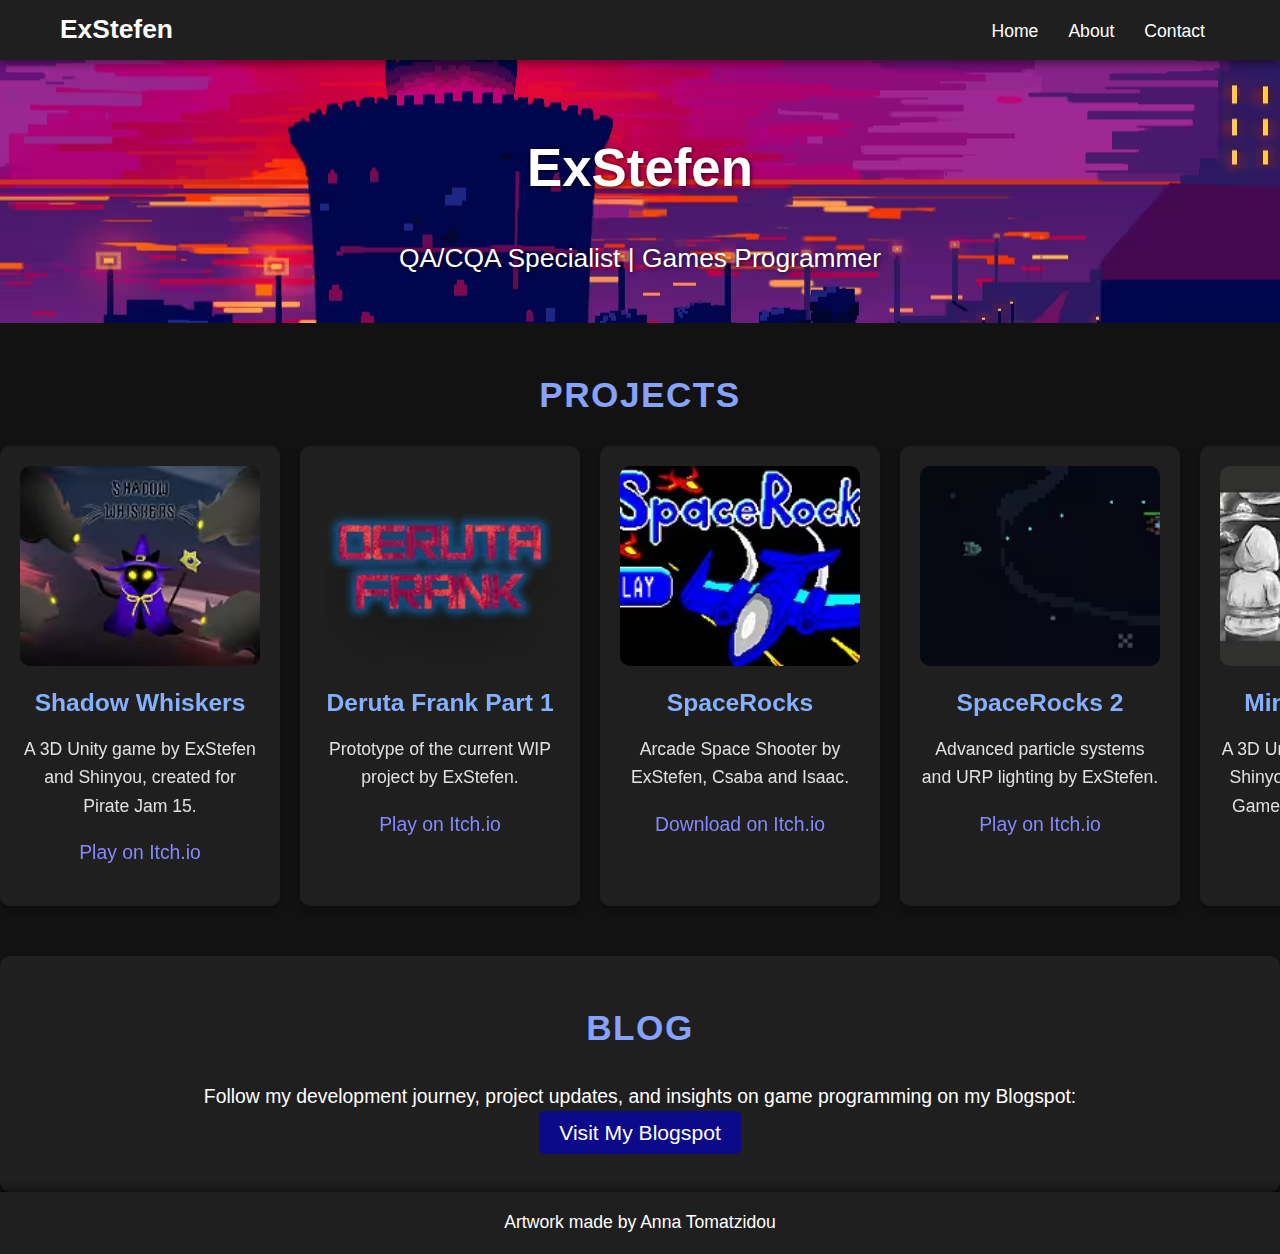
<file: index.html>
<!DOCTYPE html><html lang="en"><head><meta charset="UTF-8"><link rel="canonical" href="https://www.exstefen-studios.dev/"><meta name="viewport" content="width=device-width,initial-scale=1"><title>QA/CQA Specialist | Games Programmer</title><meta name="description" content="Welcome to ExStefen's portfolio website. Games Programmer specializing in Unity, Unreal Engine 5 and QA/CQA."><meta property="og:title" content="ExStefen - Games Programmer"><meta property="og:description" content="Welcome to ExStefen's portfolio website."><meta property="og:image" content="https://www.exstefen-studios.dev/images/Stef.png"><meta property="og:url" content="https://www.exstefen-studios.dev/"><meta name="twitter:card" content="summary_large_image"><meta name="twitter:title" content="ExStefen - Games Programmer"><meta name="twitter:description" content="Welcome to ExStefen's portfolio website."><meta name="twitter:image" content="https://www.exstefen-studios.dev/images/Stef.png"><meta http-equiv="Content-Security-Policy" content=" default-src 'self'; script-src 'self' 'unsafe-inline' https://buttons.github.io; style-src 'self' 'unsafe-inline'; frame-src 'self' https://itch.io; img-src 'self' data: https://img.itch.zone;"><link rel="preload" as="image" href="images/Thess.avif" type="image/avif"><style>header{text-align:center;padding:60px 20px 40px;background-image:url('images/Thess.avif');background-size:cover;background-position:center;color:#fff;text-shadow:1px 1px 5px rgba(0,0,0,.7);animation:fadeIn 2s ease-in-out,parallax 10s ease-in-out infinite alternate}@supports not (background-image:url('images/Thess.avif')){header{background-image:url('images/Thess.webp')}}</style><link rel="stylesheet" href="style.css"><link rel="preconnect" href="https://buttons.github.io" crossorigin><link rel="icon" type="image/png" sizes="32x32" href="/favicon-32x32.png"><link rel="icon" type="image/png" sizes="16x16" href="/favicon-16x16.png"><link rel="icon" href="/favicon.ico" type="image/x-icon"><link rel="apple-touch-icon" sizes="180x180" href="/apple-touch-icon.png"><link rel="manifest" href="/site.webmanifest"><link rel="manifest" href="/manifest.json"><script type="application/ld+json">{
        "@context": "http://schema.org",
        "@type": "Person",
        "name": "Stefanos Triantafyllidis",
        "jobTitle": "Games Programmer / QA",
        "url": "https://www.exstefen-studios.dev",
        "sameAs": [
            "https://www.linkedin.com/in/stefanos-t/",
            "https://github.com/exstefengr",
            "https://twitter.com/exstefen"
        ]
    }</script><script defer="defer" src="https://buttons.github.io/buttons.js"></script><script defer="defer" src="menu-toggle.js"></script></head><body><nav><div class="nav-container"><a href="index.html" class="nav-brand">ExStefen</a><div class="nav-toggle" id="nav-toggle"><span></span> <span></span> <span></span></div><ul class="nav-links" id="nav-links"><li><a href="index.html" aria-current="page">Home</a></li><li><a href="about.html">About</a></li><li><a href="contact.html">Contact</a></li></ul></div></nav><header><h1>ExStefen</h1><h2>QA/CQA Specialist | Games Programmer</h2></header><main><section class="projects-section"><h2 class="section-title">Projects</h2><div class="project-container"><div class="project-card"><img src="images/SW.avif" alt="Shadow Whiskers"><h3>Shadow Whiskers</h3><p>A 3D Unity game by ExStefen and Shinyou, created for Pirate Jam 15.</p><a href="https://exstefen.itch.io/shadow-whiskers-complete-edition" class="button">Play on Itch.io</a></div><div class="project-card"><img src="images/DF.avif" alt="Deruta Frank Part 1"><h3>Deruta Frank Part 1</h3><p>Prototype of the current WIP project by ExStefen.</p><a href="https://exstefen.itch.io/deruta-frank" class="button">Play on Itch.io</a></div><div class="project-card"><img src="images/SR.avif" alt="SpaceRocks"><h3>SpaceRocks</h3><p>Arcade Space Shooter by ExStefen, Csaba and Isaac.</p><a href="https://exstefen.itch.io/spacerocks" class="button">Download on Itch.io</a></div><div class="project-card"><img src="images/SR2.avif" alt="SpaceRocks 2"><h3>SpaceRocks 2</h3><p>Advanced particle systems and URP lighting by ExStefen.</p><a href="https://exstefen.itch.io/spacerocks-2" class="button">Play on Itch.io</a></div><div class="project-card"><img src="images/MOS.avif" alt="Mind of Solitude"><h3>Mind of Solitude</h3><p>A 3D Unity game by ExStefen, Shinyou and Akira. Made for Game Off Game Jam 2023.</p><a href="https://exstefen.itch.io/mindofsolitude" class="button">Play on Itch.io</a></div><div class="project-card"><img src="images/HMod.avif" alt="Handlings Modifier"><h3>Handlings Modifier (FiveM)</h3><p>Advanced Handling editor using ImGUI and C++20</p><a href="https://exstefen-studios.dev/contact" class="button">Contact on Discord</a></div></div></section><section class="blog-section"><h2 class="section-title">Blog</h2><div class="blog-content"><p>Follow my development journey, project updates, and insights on game programming on my Blogspot:</p><a href="https://exstefenstudios.blogspot.com/" class="button blog-button" target="_blank">Visit My Blogspot</a></div></section></main><footer>Artwork made by Anna Tomatzidou</footer><script type="application/ld+json">{
        "@context": "http://schema.org",
        "@type": "Person",
        "name": "Stefanos Triantafyllidis",
        "jobTitle": "Games Programmer / QA",
        "url": "https://www.exstefen-studios.dev",
        "sameAs": [
            "https://x.com/ExStefen",
            "https://github.com/ExStefenGR",
            "https://www.linkedin.com/in/stefanos-t/",
            "https://bsky.app/profile/exstefen-studios.dev"
        ]
        }</script></body></html>
</file>
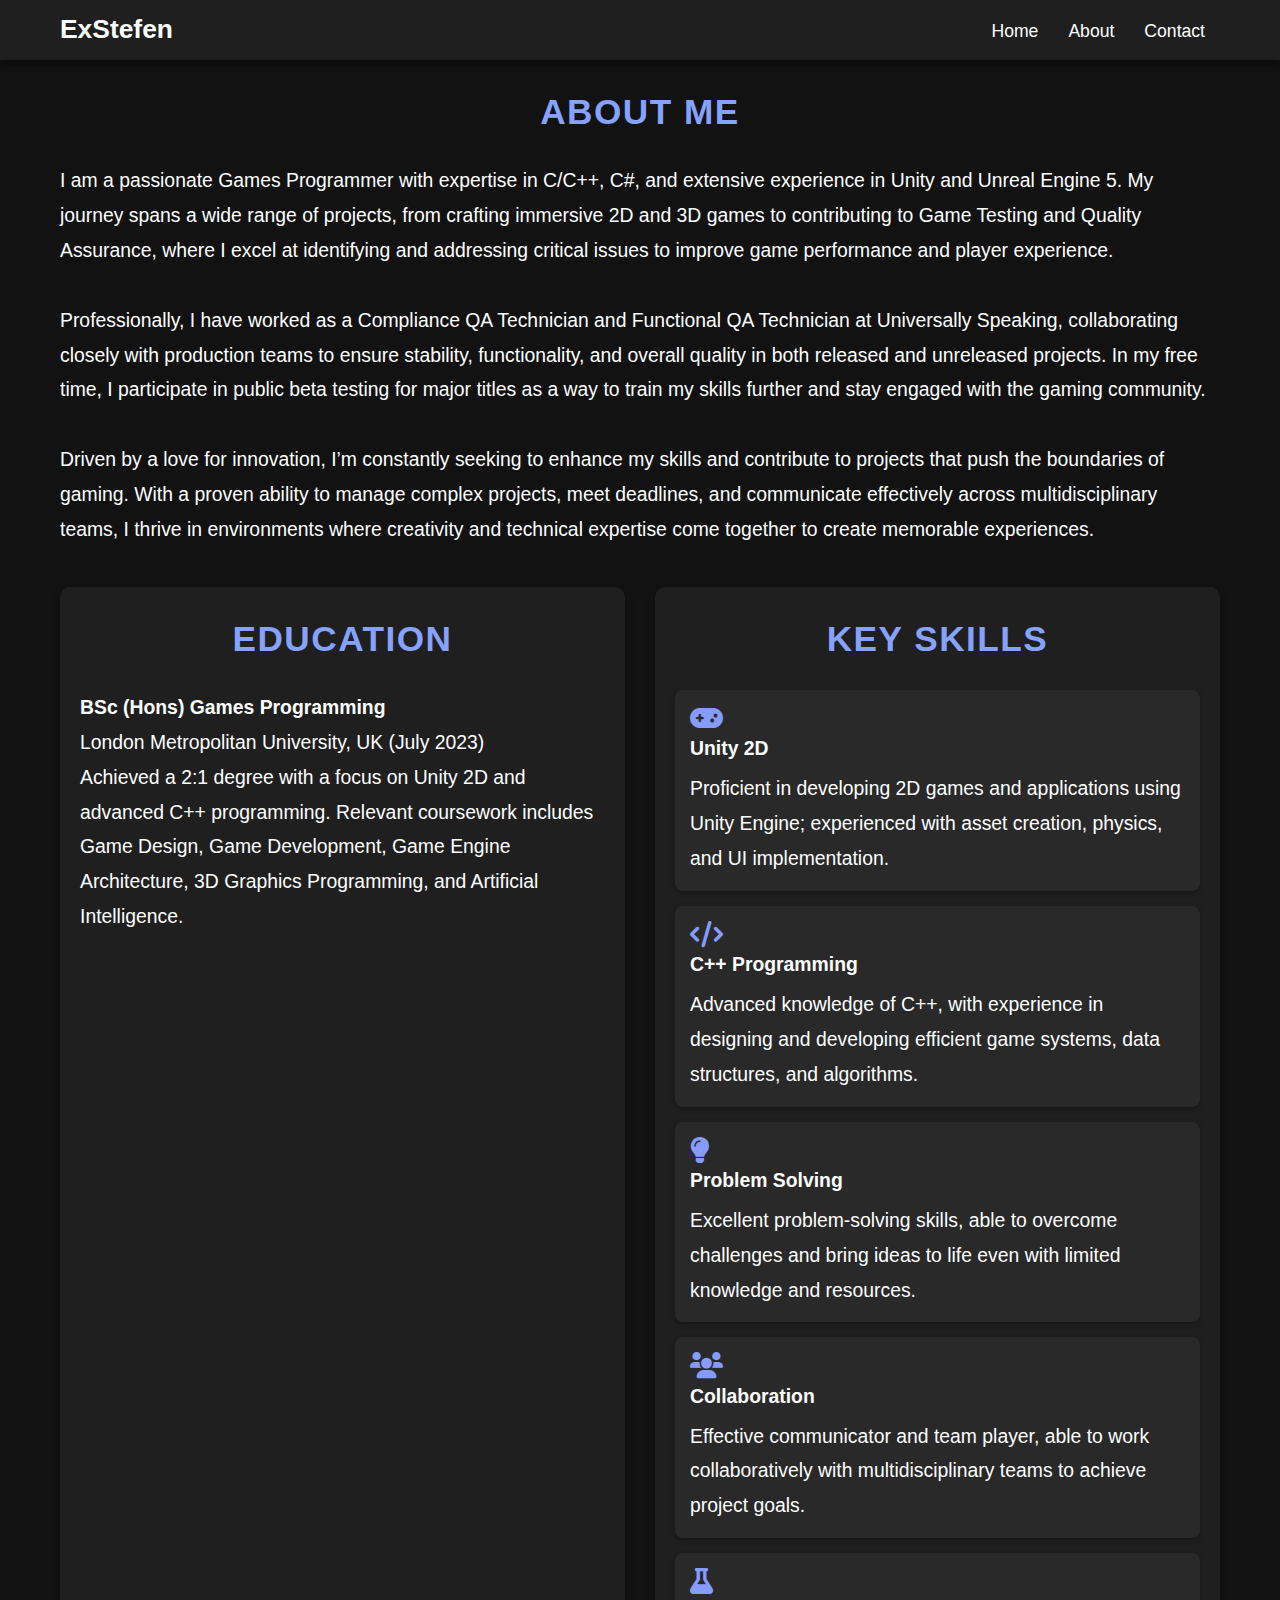
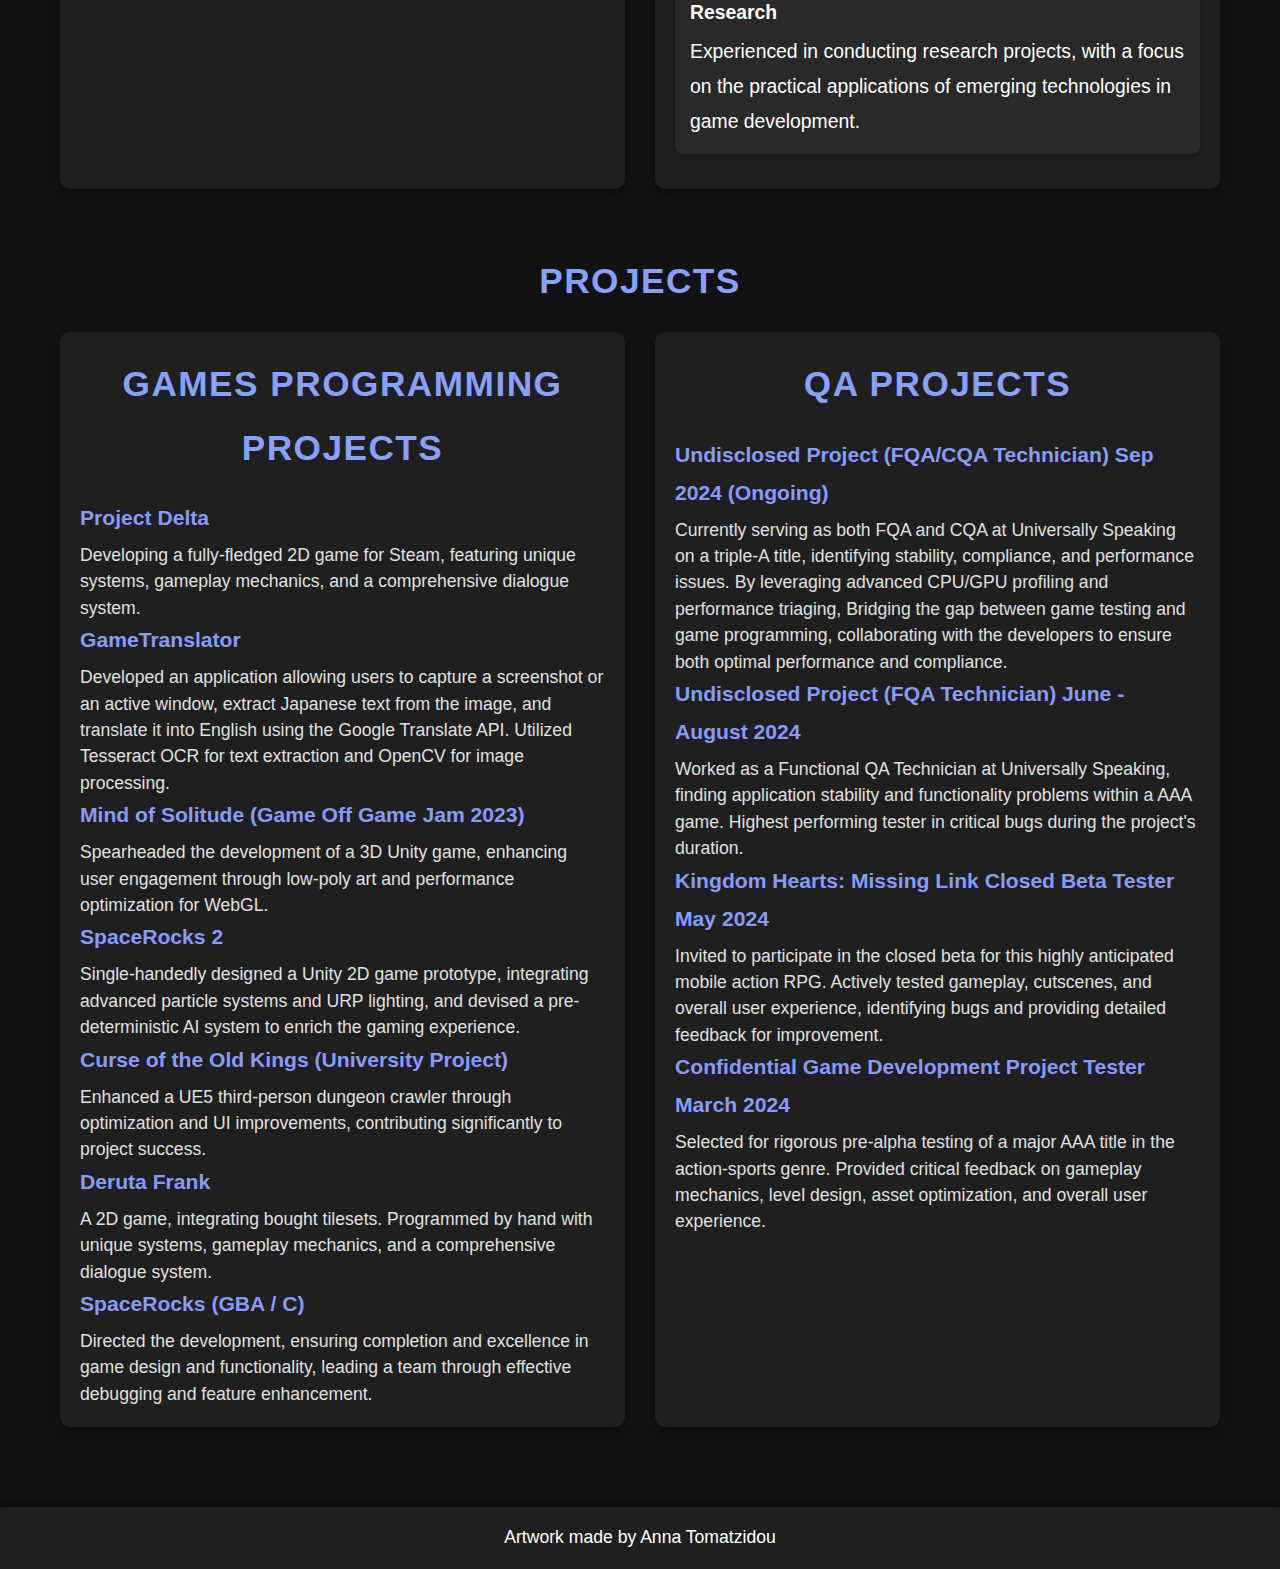
<file: about.html>
<!DOCTYPE html>
<html lang="en">
<head>
    <meta charset="UTF-8">
    <title>About - ExStefen</title>
    <meta name="viewport" content="width=device-width, initial-scale=1.0">
    <meta name="description" content="About ExStefen, a passionate Games Programming graduate with a strong foundation in Unity and C++.">
    <link rel="stylesheet" href="style.css">
    <link rel="stylesheet" href="https://cdnjs.cloudflare.com/ajax/libs/font-awesome/6.0.0-beta3/css/all.min.css">
</head>
<body>
    <!-- Navigation -->
    <nav>
        <div class="nav-container">
            <a href="index.html" class="nav-brand">ExStefen</a>
            <div class="nav-toggle" id="nav-toggle">
                <span></span>
                <span></span>
                <span></span>
            </div>
            <ul class="nav-links" id="nav-links">
                <li><a href="index.html">Home</a></li>
                <li><a href="about.html" aria-current="page">About</a></li>
                <li><a href="contact.html">Contact</a></li>
            </ul>
        </div>
    </nav>

    <!-- Main Content -->
    <main class="wrapper">
        <!-- About Me Section -->
        <section class="section">
            <h2 class="section-title">About Me</h2>
            <p>I am a passionate Games Programmer with expertise in C/C++, C#, and extensive experience in Unity and Unreal Engine 5. My journey spans a wide range of projects, from crafting immersive 2D and 3D games to contributing to Game Testing and Quality Assurance, where I excel at identifying and addressing critical issues to improve game performance and player experience.</p><br>
            <p>Professionally, I have worked as a Compliance QA Technician and Functional QA Technician at Universally Speaking, collaborating closely with production teams to ensure stability, functionality, and overall quality in both released and unreleased projects. In my free time, I participate in public beta testing for major titles as a way to train my skills further and stay engaged with the gaming community.</p><br>
            <p>Driven by a love for innovation, I’m constantly seeking to enhance my skills and contribute to projects that push the boundaries of gaming. With a proven ability to manage complex projects, meet deadlines, and communicate effectively across multidisciplinary teams, I thrive in environments where creativity and technical expertise come together to create memorable experiences.</p>
        </section>

        <!-- Two Column Layout for Education and Skills -->
        <section class="section two-column">
            <div class="column">
                <h2 class="subsection-title">Education</h2>
                <p><strong>BSc (Hons) Games Programming</strong><br>
                   London Metropolitan University, UK (July 2023)</p>
                <p>Achieved a 2:1 degree with a focus on Unity 2D and advanced C++ programming. Relevant coursework includes Game Design, Game Development, Game Engine Architecture, 3D Graphics Programming, and Artificial Intelligence.</p>
            </div>

            <div class="column">
                <h2 class="subsection-title">Key Skills</h2>
                <ul class="skills-list">
                    <li><i class="fas fa-gamepad skill-icon"></i><span>Unity 2D</span> Proficient in developing 2D games and applications using Unity Engine; experienced with asset creation, physics, and UI implementation.</li>
                    <li><i class="fas fa-code skill-icon"></i><span>C++ Programming</span> Advanced knowledge of C++, with experience in designing and developing efficient game systems, data structures, and algorithms.</li>
                    <li><i class="fas fa-lightbulb skill-icon"></i><span>Problem Solving</span> Excellent problem-solving skills, able to overcome challenges and bring ideas to life even with limited knowledge and resources.</li>
                    <li><i class="fas fa-users skill-icon"></i><span>Collaboration</span> Effective communicator and team player, able to work collaboratively with multidisciplinary teams to achieve project goals.</li>
                    <li><i class="fas fa-flask skill-icon"></i><span>Research</span> Experienced in conducting research projects, with a focus on the practical applications of emerging technologies in game development.</li>
                </ul>
            </div>
        </section>

    <!-- Projects Section -->
    <section class="section">
        <h2 class="section-title">Projects</h2>
        <div class="two-column">
            <!-- Games Programming Projects -->
            <div class="column">
                <h2 class="subsection-title">Games Programming Projects</h2>
                <div class="projects-list">
                    <div class="project">
                        <h3 class="project-title">Project Delta</h3>
                        <p class="project-description">Developing a fully-fledged 2D game for Steam, featuring unique systems, gameplay mechanics, and a comprehensive dialogue system.</p>
                    </div>
                    <div class="project">
                        <h3 class="project-title">GameTranslator</h3>
                        <p class="project-description">Developed an application allowing users to capture a screenshot or an active window, extract Japanese text from the image, and translate it into English using the Google Translate API. Utilized Tesseract OCR for text extraction and OpenCV for image processing.</p>
                    </div>
                    <div class="project">
                        <h3 class="project-title">Mind of Solitude (Game Off Game Jam 2023)</h3>
                        <p class="project-description">Spearheaded the development of a 3D Unity game, enhancing user engagement through low-poly art and performance optimization for WebGL.</p>
                    </div>
                    <div class="project">
                        <h3 class="project-title">SpaceRocks 2</h3>
                        <p class="project-description">Single-handedly designed a Unity 2D game prototype, integrating advanced particle systems and URP lighting, and devised a pre-deterministic AI system to enrich the gaming experience.</p>
                    </div>
                    <div class="project">
                        <h3 class="project-title">Curse of the Old Kings (University Project)</h3>
                        <p class="project-description">Enhanced a UE5 third-person dungeon crawler through optimization and UI improvements, contributing significantly to project success.</p>
                    </div>
                    <div class="project">
                        <h3 class="project-title">Deruta Frank</h3>
                        <p class="project-description">A 2D game, integrating bought tilesets. Programmed by hand with unique systems, gameplay mechanics, and a comprehensive dialogue system.</p>
                    </div>
                    <div class="project">
                        <h3 class="project-title">SpaceRocks (GBA / C)</h3>
                        <p class="project-description">Directed the development, ensuring completion and excellence in game design and functionality, leading a team through effective debugging and feature enhancement.</p>
                    </div>
                </div>
            </div>

            <!-- QA Projects -->
            <div class="column">
                <h2 class="subsection-title">QA Projects</h2>
                <div class="projects-list">
                    <div class="project">
                        <h3 class="project-title">Undisclosed Project (FQA/CQA Technician) Sep 2024 (Ongoing)</h3>
                        <p class="project-description">Currently serving as both FQA and CQA at Universally Speaking on a triple-A title, identifying stability, compliance, and performance issues. By leveraging advanced CPU/GPU profiling and performance triaging, Bridging the gap between game testing and game programming, collaborating with the developers to ensure both optimal performance and compliance.</p>
                    </div>
                    <div class="project">
                        <h3 class="project-title">Undisclosed Project (FQA Technician) June - August 2024</h3>
                        <p class="project-description">Worked as a Functional QA Technician at Universally Speaking, finding application stability and functionality problems within a AAA game. Highest performing tester in critical bugs during the project's duration.</p>
                    </div>
                    <div class="project">
                        <h3 class="project-title">Kingdom Hearts: Missing Link Closed Beta Tester May 2024</h3>
                        <p class="project-description">Invited to participate in the closed beta for this highly anticipated mobile action RPG. Actively tested gameplay, cutscenes, and overall user experience, identifying bugs and providing detailed feedback for improvement.</p>
                    </div>
                    <div class="project">
                        <h3 class="project-title">Confidential Game Development Project Tester March 2024</h3>
                        <p class="project-description">Selected for rigorous pre-alpha testing of a major AAA title in the action-sports genre. Provided critical feedback on gameplay mechanics, level design, asset optimization, and overall user experience.</p>
                    </div>
                </div>
            </div>
        </div>
    </section>

    </main>

    <!-- Footer -->
    <footer>
        Artwork made by Anna Tomatzidou
    </footer>

    <!-- JavaScript for Menu Toggle -->
    <script>
        const navToggle = document.getElementById('nav-toggle');
        const navLinks = document.getElementById('nav-links');

        navToggle.addEventListener('click', () => {
            navLinks.classList.toggle('show');
        });
    </script>
</body>
</html>
</file>
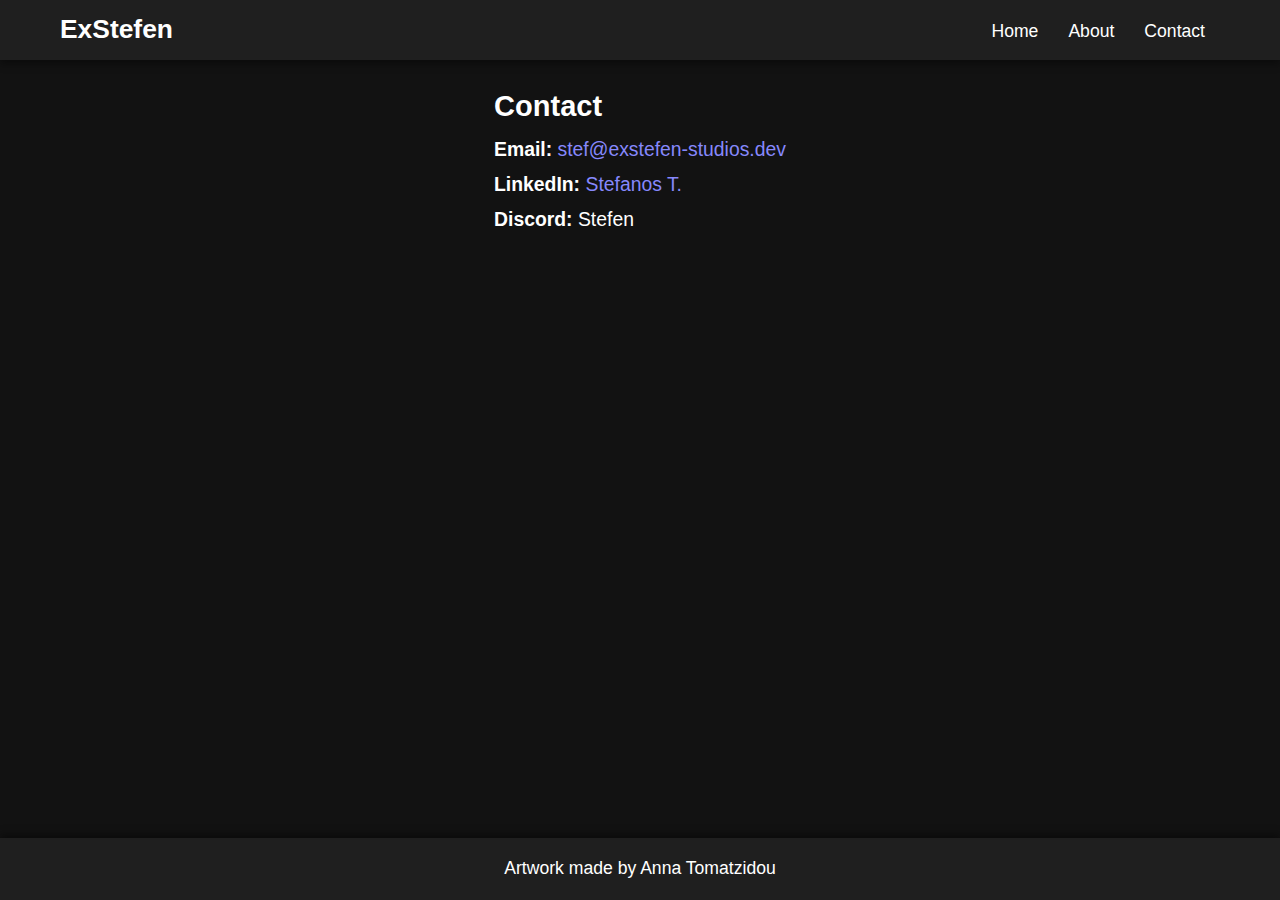
<file: contact.html>
<!DOCTYPE html>
<html lang="en">
<head>
    <meta charset="UTF-8">
    <title>Contact - ExStefen</title>
    <meta name="viewport" content="width=device-width, initial-scale=1.0">
    <meta name="description" content="Contact information for ExStefen, a Games Programmer specializing in C++ and Unity.">
    <link rel="stylesheet" href="style.css">
</head>
<body>
    <!-- Navigation -->
    <nav>
        <div class="nav-container">
            <a href="index.html" class="nav-brand">ExStefen</a>
            <div class="nav-toggle" id="nav-toggle">
                <span></span>
                <span></span>
                <span></span>
            </div>
            <ul class="nav-links" id="nav-links">
                <li><a href="index.html">Home</a></li>
                <li><a href="about.html">About</a></li>
                <li><a href="contact.html" aria-current="page">Contact</a></li>
            </ul>
        </div>
    </nav>

    <!-- Main Content -->
    <main class="wrapper">
        <section class="container">
            <h2>Contact</h2>
            <p>
                <strong>Email:</strong> <a href="mailto:stef@exstefen-studios.dev">stef@exstefen-studios.dev</a><br>
                <strong>LinkedIn:</strong> <a href="https://www.linkedin.com/in/stefanos-t/">Stefanos T.</a><br>
                <strong>Discord:</strong> Stefen
            </p>
        </section>
    </main>

    <!-- Footer -->
    <footer>
        Artwork made by Anna Tomatzidou
    </footer>

    <!-- JavaScript for Menu Toggle -->
    <script>
        const navToggle = document.getElementById('nav-toggle');
        const navLinks = document.getElementById('nav-links');

        navToggle.addEventListener('click', () => {
            navLinks.classList.toggle('show');
        });
    </script>
</body>
</html>
</file>
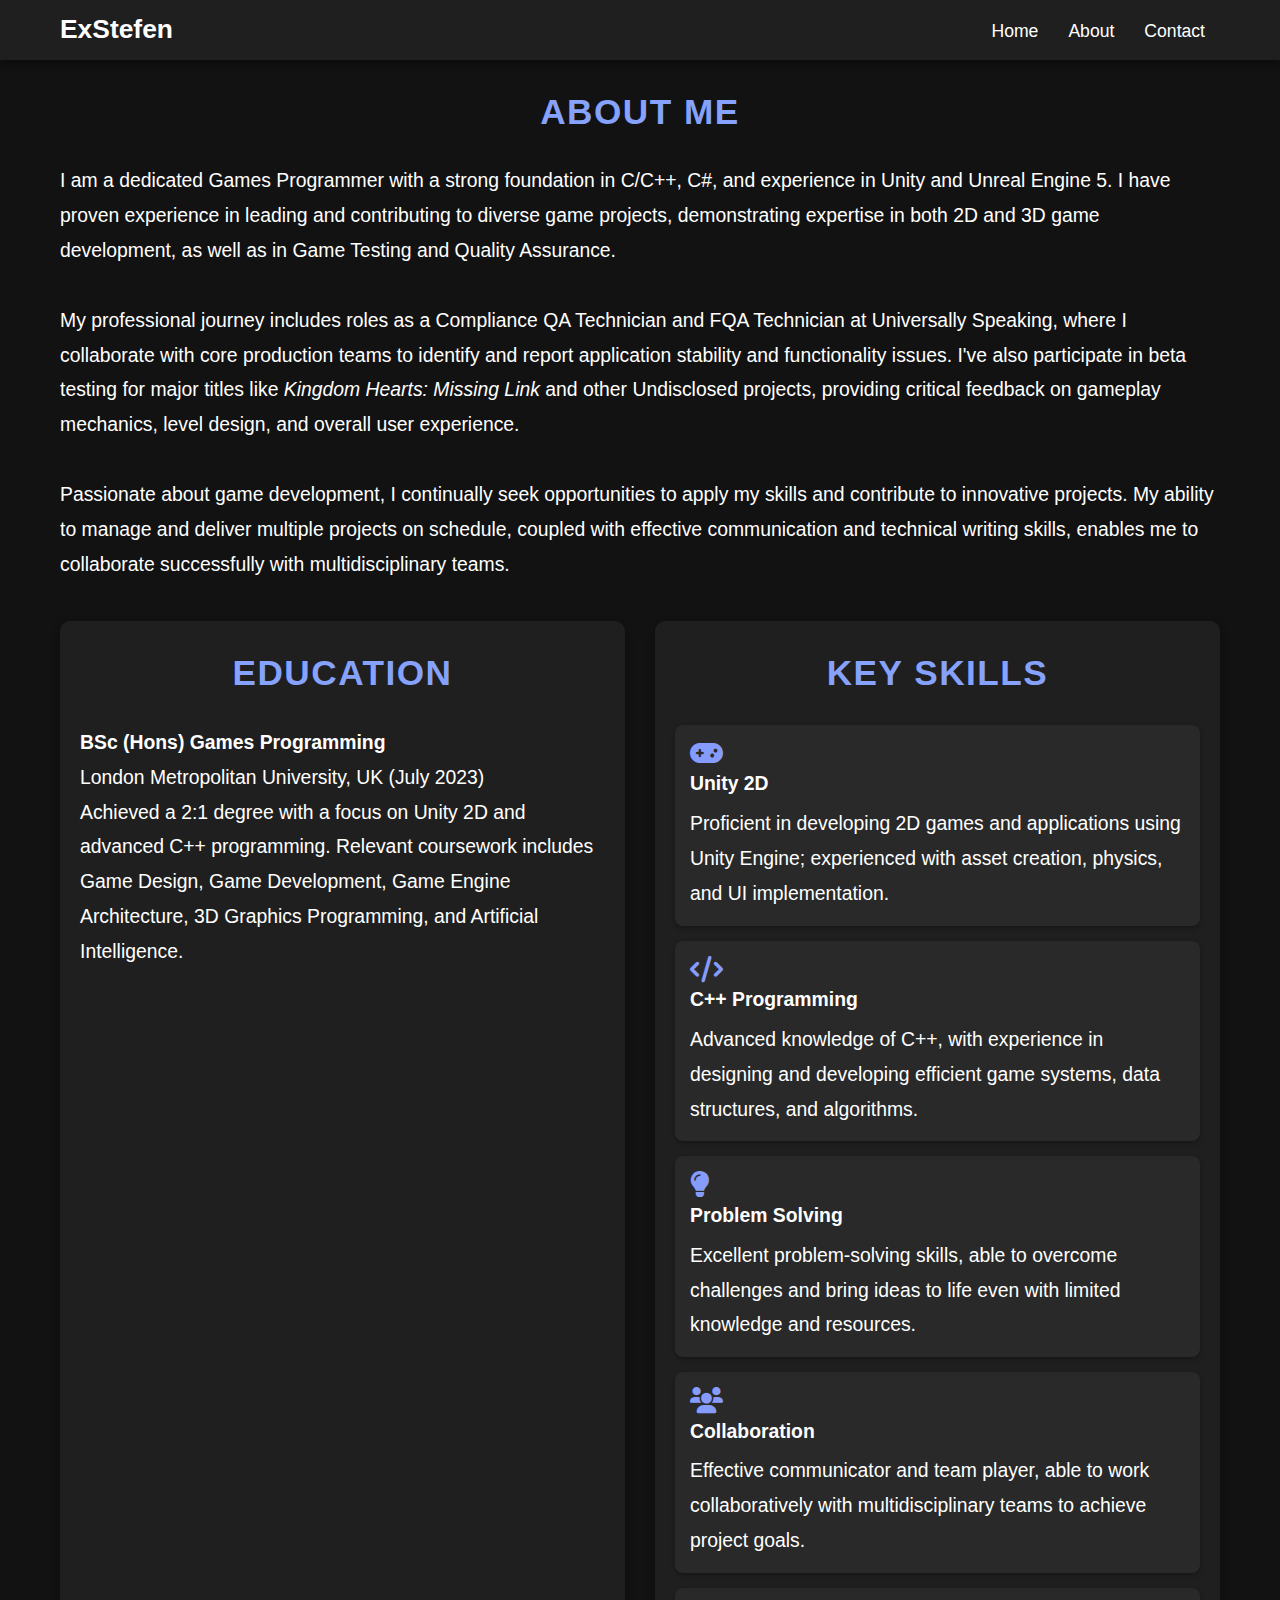
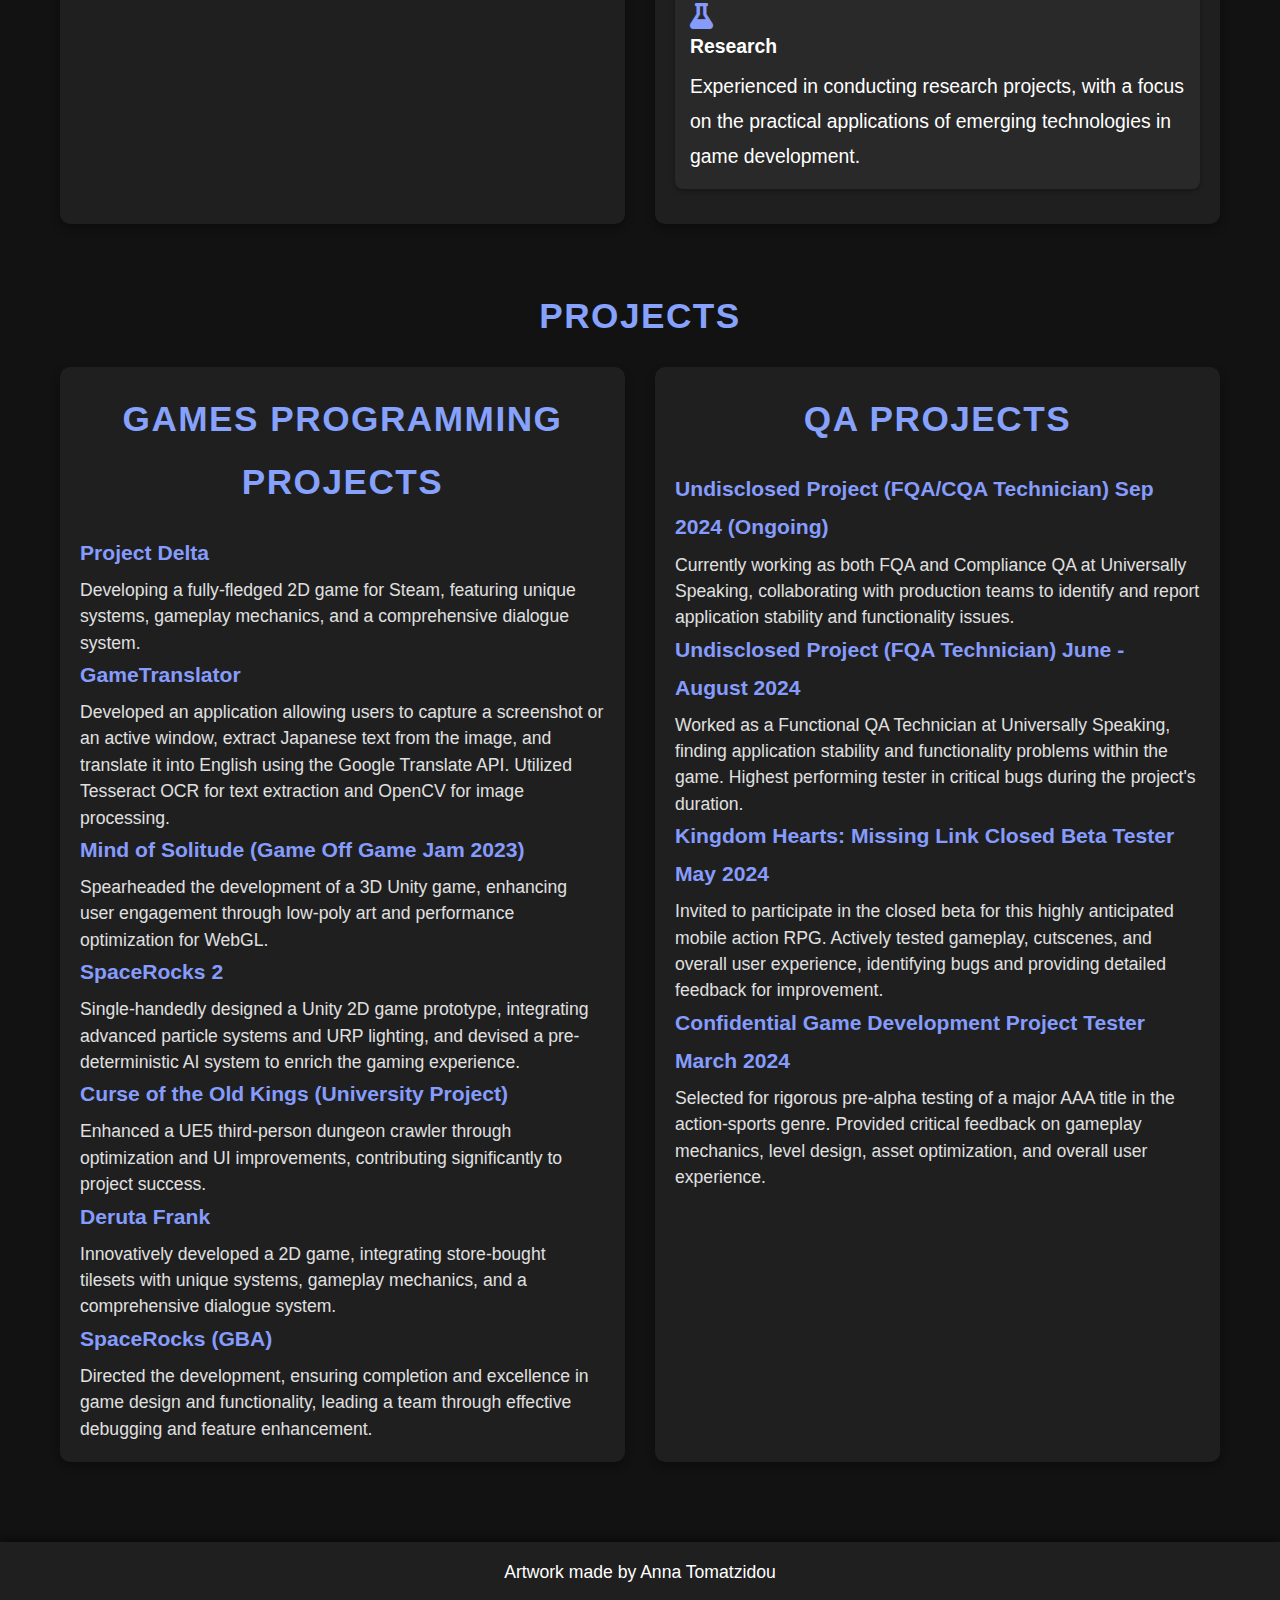
<file: src/about.html>
<!DOCTYPE html>
<html lang="en">
<head>
    <meta charset="UTF-8">
    <title>About - ExStefen</title>
    <meta name="viewport" content="width=device-width, initial-scale=1.0">
    <meta name="description" content="About ExStefen, a passionate Games Programming graduate with a strong foundation in Unity and C++.">
    <link rel="stylesheet" href="style.css">
    <link rel="stylesheet" href="https://cdnjs.cloudflare.com/ajax/libs/font-awesome/6.0.0-beta3/css/all.min.css">
</head>
<body>
    <!-- Navigation -->
    <nav>
        <div class="nav-container">
            <a href="index.html" class="nav-brand">ExStefen</a>
            <div class="nav-toggle" id="nav-toggle">
                <span></span>
                <span></span>
                <span></span>
            </div>
            <ul class="nav-links" id="nav-links">
                <li><a href="index.html">Home</a></li>
                <li><a href="about.html" aria-current="page">About</a></li>
                <li><a href="contact.html">Contact</a></li>
            </ul>
        </div>
    </nav>

    <!-- Main Content -->
    <main class="wrapper">
        <!-- About Me Section -->
        <section class="section">
            <h2 class="section-title">About Me</h2>
            <p>I am a dedicated Games Programmer with a strong foundation in C/C++, C#, and experience in Unity and Unreal Engine 5. I have proven experience in leading and contributing to diverse game projects, demonstrating expertise in both 2D and 3D game development, as well as in Game Testing and Quality Assurance.</p><br>
            <p>My professional journey includes roles as a Compliance QA Technician and FQA Technician at Universally Speaking, where I collaborate with core production teams to identify and report application stability and functionality issues. I've also participate in beta testing for major titles like <em>Kingdom Hearts: Missing Link</em> and other Undisclosed projects, providing critical feedback on gameplay mechanics, level design, and overall user experience.</p><br>
            <p>Passionate about game development, I continually seek opportunities to apply my skills and contribute to innovative projects. My ability to manage and deliver multiple projects on schedule, coupled with effective communication and technical writing skills, enables me to collaborate successfully with multidisciplinary teams.</p>
        </section>

        <!-- Two Column Layout for Education and Skills -->
        <section class="section two-column">
            <div class="column">
                <h2 class="subsection-title">Education</h2>
                <p><strong>BSc (Hons) Games Programming</strong><br>
                   London Metropolitan University, UK (July 2023)</p>
                <p>Achieved a 2:1 degree with a focus on Unity 2D and advanced C++ programming. Relevant coursework includes Game Design, Game Development, Game Engine Architecture, 3D Graphics Programming, and Artificial Intelligence.</p>
            </div>

            <div class="column">
                <h2 class="subsection-title">Key Skills</h2>
                <ul class="skills-list">
                    <li><i class="fas fa-gamepad skill-icon"></i><span>Unity 2D</span> Proficient in developing 2D games and applications using Unity Engine; experienced with asset creation, physics, and UI implementation.</li>
                    <li><i class="fas fa-code skill-icon"></i><span>C++ Programming</span> Advanced knowledge of C++, with experience in designing and developing efficient game systems, data structures, and algorithms.</li>
                    <li><i class="fas fa-lightbulb skill-icon"></i><span>Problem Solving</span> Excellent problem-solving skills, able to overcome challenges and bring ideas to life even with limited knowledge and resources.</li>
                    <li><i class="fas fa-users skill-icon"></i><span>Collaboration</span> Effective communicator and team player, able to work collaboratively with multidisciplinary teams to achieve project goals.</li>
                    <li><i class="fas fa-flask skill-icon"></i><span>Research</span> Experienced in conducting research projects, with a focus on the practical applications of emerging technologies in game development.</li>
                </ul>
            </div>
        </section>

    <!-- Projects Section -->
    <section class="section">
        <h2 class="section-title">Projects</h2>
        <div class="two-column">
            <!-- Games Programming Projects -->
            <div class="column">
                <h2 class="subsection-title">Games Programming Projects</h2>
                <div class="projects-list">
                    <div class="project">
                        <h3 class="project-title">Project Delta</h3>
                        <p class="project-description">Developing a fully-fledged 2D game for Steam, featuring unique systems, gameplay mechanics, and a comprehensive dialogue system.</p>
                    </div>
                    <div class="project">
                        <h3 class="project-title">GameTranslator</h3>
                        <p class="project-description">Developed an application allowing users to capture a screenshot or an active window, extract Japanese text from the image, and translate it into English using the Google Translate API. Utilized Tesseract OCR for text extraction and OpenCV for image processing.</p>
                    </div>
                    <div class="project">
                        <h3 class="project-title">Mind of Solitude (Game Off Game Jam 2023)</h3>
                        <p class="project-description">Spearheaded the development of a 3D Unity game, enhancing user engagement through low-poly art and performance optimization for WebGL.</p>
                    </div>
                    <div class="project">
                        <h3 class="project-title">SpaceRocks 2</h3>
                        <p class="project-description">Single-handedly designed a Unity 2D game prototype, integrating advanced particle systems and URP lighting, and devised a pre-deterministic AI system to enrich the gaming experience.</p>
                    </div>
                    <div class="project">
                        <h3 class="project-title">Curse of the Old Kings (University Project)</h3>
                        <p class="project-description">Enhanced a UE5 third-person dungeon crawler through optimization and UI improvements, contributing significantly to project success.</p>
                    </div>
                    <div class="project">
                        <h3 class="project-title">Deruta Frank</h3>
                        <p class="project-description">Innovatively developed a 2D game, integrating store-bought tilesets with unique systems, gameplay mechanics, and a comprehensive dialogue system.</p>
                    </div>
                    <div class="project">
                        <h3 class="project-title">SpaceRocks (GBA)</h3>
                        <p class="project-description">Directed the development, ensuring completion and excellence in game design and functionality, leading a team through effective debugging and feature enhancement.</p>
                    </div>
                </div>
            </div>

            <!-- QA Projects -->
            <div class="column">
                <h2 class="subsection-title">QA Projects</h2>
                <div class="projects-list">
                    <div class="project">
                        <h3 class="project-title">Undisclosed Project (FQA/CQA Technician) Sep 2024 (Ongoing)</h3>
                        <p class="project-description">Currently working as both FQA and Compliance QA at Universally Speaking, collaborating with production teams to identify and report application stability and functionality issues.</p>
                    </div>
                    <div class="project">
                        <h3 class="project-title">Undisclosed Project (FQA Technician) June - August 2024</h3>
                        <p class="project-description">Worked as a Functional QA Technician at Universally Speaking, finding application stability and functionality problems within the game. Highest performing tester in critical bugs during the project's duration.</p>
                    </div>
                    <div class="project">
                        <h3 class="project-title">Kingdom Hearts: Missing Link Closed Beta Tester May 2024</h3>
                        <p class="project-description">Invited to participate in the closed beta for this highly anticipated mobile action RPG. Actively tested gameplay, cutscenes, and overall user experience, identifying bugs and providing detailed feedback for improvement.</p>
                    </div>
                    <div class="project">
                        <h3 class="project-title">Confidential Game Development Project Tester March 2024</h3>
                        <p class="project-description">Selected for rigorous pre-alpha testing of a major AAA title in the action-sports genre. Provided critical feedback on gameplay mechanics, level design, asset optimization, and overall user experience.</p>
                    </div>
                </div>
            </div>
        </div>
    </section>

    </main>

    <!-- Footer -->
    <footer>
        Artwork made by Anna Tomatzidou
    </footer>

    <!-- JavaScript for Menu Toggle -->
    <script>
        const navToggle = document.getElementById('nav-toggle');
        const navLinks = document.getElementById('nav-links');

        navToggle.addEventListener('click', () => {
            navLinks.classList.toggle('show');
        });
    </script>
</body>
</html>
</file>
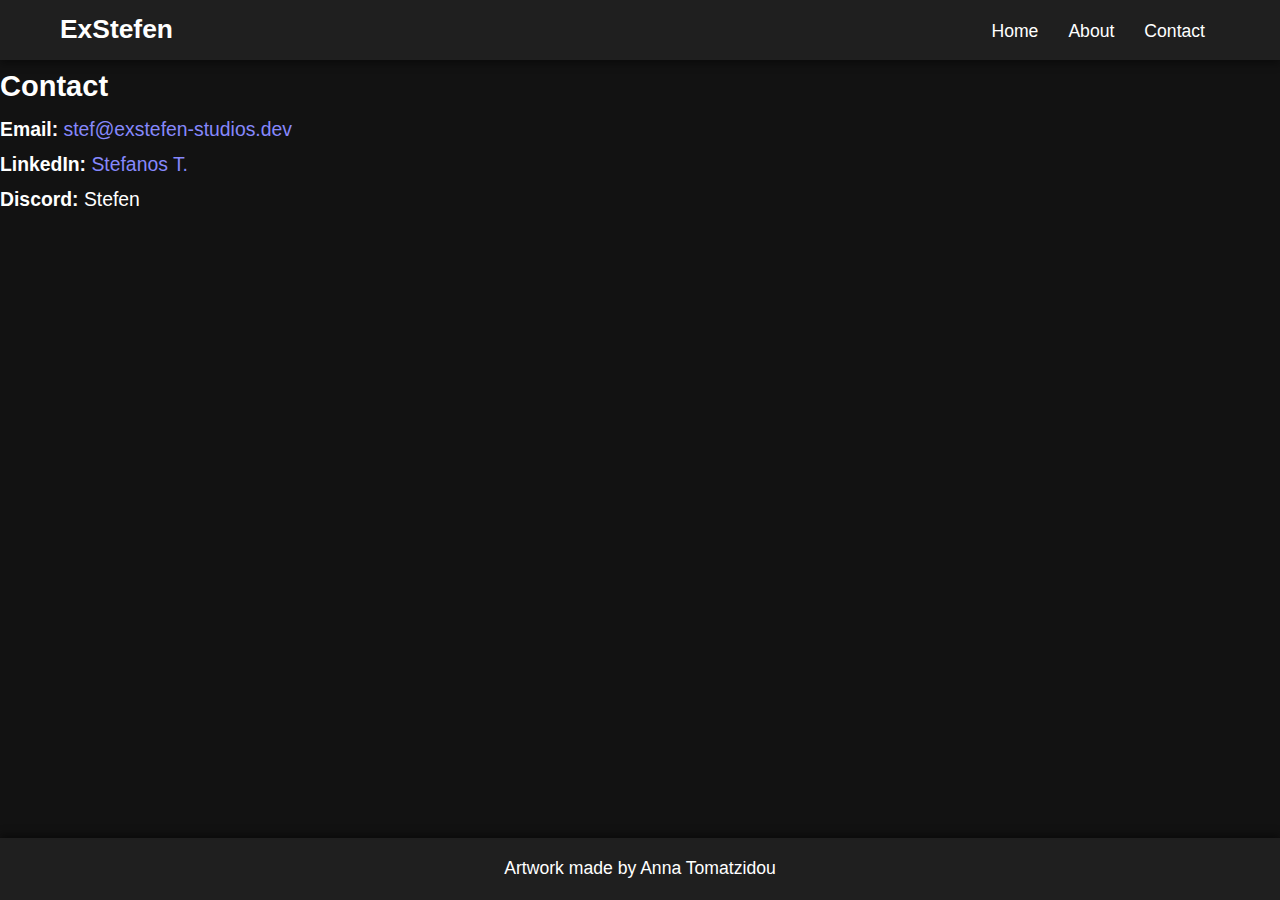
<file: src/contact.html>
<!DOCTYPE html>
<html lang="en">
<head>
    <meta charset="UTF-8">
    <title>Contact - ExStefen</title>
    <meta name="viewport" content="width=device-width, initial-scale=1.0">
    <meta name="description" content="Contact information for ExStefen, a Games Programmer specializing in C++ and Unity.">
    <link rel="stylesheet" href="style.css">
</head>
<body>
    <!-- Navigation -->
    <nav>
        <div class="nav-container">
            <a href="index.html" class="nav-brand">ExStefen</a>
            <div class="nav-toggle" id="nav-toggle">
                <span></span>
                <span></span>
                <span></span>
            </div>
            <ul class="nav-links" id="nav-links">
                <li><a href="index.html">Home</a></li>
                <li><a href="about.html">About</a></li>
                <li><a href="contact.html" aria-current="page">Contact</a></li>
            </ul>
        </div>
    </nav>

    <!-- Main Content -->
    <main>
        <section class="container">
            <h2>Contact</h2>
            <p>
                <strong>Email:</strong> <a href="mailto:stef@exstefen-studios.dev">stef@exstefen-studios.dev</a><br>
                <strong>LinkedIn:</strong> <a href="https://www.linkedin.com/in/stefanos-t/">Stefanos T.</a><br>
                <strong>Discord:</strong> Stefen
            </p>
        </section>
    </main>

    <!-- Footer -->
    <footer>
        Artwork made by Anna Tomatzidou
    </footer>

    <!-- JavaScript for Menu Toggle -->
    <script>
        const navToggle = document.getElementById('nav-toggle');
        const navLinks = document.getElementById('nav-links');

        navToggle.addEventListener('click', () => {
            navLinks.classList.toggle('show');
        });
    </script>
</body>
</html>
</file>
<file: style.css>
/* Reset and Base Styles */
* {
    margin: 0;
    padding: 0;
    box-sizing: border-box;
}

html,
body {
    min-height: 100%;
    font-family: 'Helvetica Neue', Arial, sans-serif;
    background-color: #121212;
    color: #FFFFFF;
    scroll-behavior: smooth;
    line-height: 1.8;
    font-size: 1.1rem;
    overflow-x: hidden;
    display: flex;
    flex-direction: column;
}

body {
    display: flex;
    flex-direction: column;
    min-height: 100vh;
    /* Ensures that the body takes up the entire viewport height */
}

/* Wrapper Styles for Main Content and Footer */
.wrapper {
    flex: 1;
    padding: 20px;
    /* Adds consistent padding around all main content */
    max-width: 1200px;
    /* Restricts content width on larger screens */
    margin: 0 auto;
    /* Centers the content on the screen */
}

a {
    color: #8688fc;
    text-decoration: none;
}

a:hover {
    text-decoration: underline;
}

/* Navigation Styles */
nav {
    background-color: #1F1F1F;
    position: sticky;
    top: 0;
    z-index: 1000;
    box-shadow: 0 4px 8px rgba(0, 0, 0, 0.4);
    transition: all 0.3s ease;
    animation: fadeInDown 1.5s ease-in-out;
}

.nav-container {
    max-width: 1200px;
    margin: 0 auto;
    padding: 0 20px;
    display: flex;
    align-items: center;
    justify-content: space-between;
    height: 60px;
}

.nav-brand {
    font-size: 1.5rem;
    font-weight: bold;
    color: #FFFFFF;
    animation: floatingText 3s infinite ease-in-out;
}

.nav-toggle {
    display: none;
    flex-direction: column;
    cursor: pointer;
}

.nav-toggle span {
    height: 3px;
    width: 25px;
    background-color: #FFFFFF;
    margin: 4px 0;
    border-radius: 2px;
    transition: transform 0.3s ease;
}

.nav-links {
    display: flex;
    list-style: none;
}

.nav-links li {
    margin: 0 15px;
}

.nav-links a {
    color: #FFFFFF;
    font-size: 1rem;
    transition: color 0.3s;
}

.nav-links a:hover {
    color: #8692fc;
}

/* Animated Mobile Menu */
@media (max-width: 768px) {
    .nav-toggle {
        display: flex;
    }

    .nav-links {
        position: fixed;
        left: -100%;
        top: 60px;
        flex-direction: column;
        background-color: #1F1F1F;
        width: 100%;
        height: calc(100% - 60px);
        padding-top: 20px;
        transition: left 0.5s ease-in-out;
    }

    .nav-links.show {
        left: 0;
    }

    .nav-links li {
        margin: 15px 0;
        text-align: center;
        animation: slideIn 1s forwards ease-in-out;
    }
}

/* Header Styles with Parallax Effect */
header h1 {
    font-size: 3rem;
    margin-bottom: 20px;
    animation: fadeInUp 2s ease-in-out;
}

header h2 {
    font-size: 1.5rem;
    font-weight: normal;
    animation: fadeInUp 2.5s ease-in-out;
}

/* Project Section with Scroll Animations */

.section {
    margin-bottom: 40px;
    /* Adds spacing between sections */
}

.projects-section,
.blog-section {
    margin-top: 40px;
}

.project-container {
    display: flex;
    flex-wrap: nowrap;
    overflow-x: auto;
    gap: 20px;
    padding-bottom: 10px;
    scrollbar-width: thin;
    scrollbar-color: #86a2fc #1F1F1F;
    scroll-snap-type: x mandatory;
}

.project-card {
    flex: 0 0 auto;
    width: 280px;
    /* Adjust as needed */
    scroll-snap-align: start;
    background-color: #1F1F1F;
    border-radius: 10px;
    padding: 20px;
    box-shadow: 0 4px 8px rgba(0, 0, 0, 0.3);
    overflow: hidden;
    display: flex;
    flex-direction: column;
    align-items: center;
    transform: scale(1);
    transition: transform 0.3s ease, box-shadow 0.3s ease;
    animation: slideUp 1.5s ease-in-out;
    will-change: transform;
}

/* Scrollbar Styles for WebKit Browsers */
.project-container::-webkit-scrollbar {
    height: 10px;
}

.project-container::-webkit-scrollbar-track {
    background: #1F1F1F;
    border-radius: 10px;
}

.project-container::-webkit-scrollbar-thumb {
    background-color: #86a2fc;
    border-radius: 10px;
    border: 2px solid #1F1F1F;
}

.project-card:hover {
    transform: scale(1.05) rotateY(5deg);
    box-shadow: 0 8px 16px rgba(0, 0, 0, 0.5);
}

.project-card img {
    width: 100%;
    height: 200px; /* Maintain the desired height */
    object-fit: cover; /* Ensures the image fills the container without distortion */
    object-position: center; /* Centers the image within the container */
    border-radius: 10px; /* Optional: Keep the same rounded corners */
    margin-bottom: 15px; /* Space below the image */
    box-sizing: border-box; /* Ensures padding and borders are included in width/height */
    overflow: hidden; /* Optional: Just in case for older browsers */
}



.project-card h3 {
    color: #86affc;
    margin-bottom: 10px;
    font-size: 1.4rem;
    text-align: center;
}

.project-card p {
    text-align: center;
    font-size: 1rem;
    line-height: 1.6;
    color: #E0E0E0;
    margin-bottom: 15px;
}

.project-list {
    list-style: none;
    padding: 0;
    margin: 0;
}

.project-list li {
    background-color: #292929;
    padding: 15px;
    margin-bottom: 15px;
    border-radius: 8px;
    color: #FFFFFF;
    box-shadow: 0 2px 5px rgba(0, 0, 0, 0.3);
    transition: all 0.2s ease-in-out;
}

.project-list li:hover {
    background-color: #383838;
    transform: scale(1.02);
}

.project-title {
    font-weight: bold;
    font-size: 1.2rem;
    display: block;
    margin-bottom: 5px;
    color: #869cfc;
}

.project-description {
    margin: 0;
    font-size: 1rem;
    line-height: 1.5;
    color: #E0E0E0;
}

/* Blog Section */
.blog-section {
    text-align: center;
    padding: 40px 20px;
    background-color: #1F1F1F;
    border-radius: 10px;
    box-shadow: 0 4px 8px rgba(0, 0, 0, 0.4);
    animation: fadeIn 2s ease-in-out;
}

.blog-button {
    background-color: #0c0a8b;
    color: #FFFFFF;
    text-align: center;
    padding: 10px 20px;
    border-radius: 5px;
    font-size: 1.2rem;
    transition: background-color 0.3s ease-in-out, transform 0.3s;
}

.blog-button:hover {
    background-color: #615eff;
    transform: scale(1.1);
}

/* Footer Styles */
footer {
    background-color: #1F1F1F;
    text-align: center;
    padding: 15px;
    color: #FFFFFF;
    width: 100%;
    position: sticky;
    /* Footer stays at the bottom when content is short */
    bottom: 0;
    box-shadow: 0 -4px 8px rgba(0, 0, 0, 0.4);
    z-index: 1000;
    font-size: 1rem;
    margin-top: auto;
    /* Pushes footer to the bottom of short content pages */
}

/* Restored Key Skill Styles with Better Readability */
.skills-list {
    list-style: none;
    padding: 0;
    margin: 0;
}

.skills-list li {
    display: flex;
    align-items: center;
    background-color: #292929;
    padding: 15px;
    margin-bottom: 15px;
    border-radius: 8px;
    color: #FFFFFF;
    box-shadow: 0 2px 5px rgba(0, 0, 0, 0.3);
    flex-wrap: wrap;
    /* Ensures proper wrapping for smaller screens */
}

.skills-list li:hover {
    background-color: #383838;
    /* Adds a slight hover effect */
    transform: scale(1.02);
    /* Subtle zoom effect */
    transition: all 0.2s ease-in-out;
}

.skill-icon {
    color: #869cfc;
    margin-right: 10px;
    font-size: 1.5rem;
    /* Makes the icon slightly larger */
}

.skills-list span {
    font-weight: bold;
    font-size: 1.1rem;
    flex-basis: 100%;
    /* Forces the skill name to take full width on small screens */
    margin-bottom: 5px;
}

.skills-list p {
    margin: 0;
    font-size: 0.95rem;
    /* Adjusts font size for better readability */
    line-height: 1.5;
}

/* For Mobile */
@media (max-width: 768px) {
    .skills-list li {
        padding: 10px;
        /* Adjusts padding for smaller screens */
    }

    .skill-icon {
        font-size: 1.2rem;
    }

    .skills-list span {
        font-size: 1rem;
    }

    .skills-list p {
        font-size: 0.9rem;
    }
}

/* Improved Column Layout */
.two-column {
    display: flex;
    gap: 30px;
    flex-wrap: wrap;
}

.column {
    flex: 1;
    min-width: 300px;
    background-color: #1F1F1F;
    padding: 20px;
    border-radius: 10px;
    box-shadow: 0 4px 8px rgba(0, 0, 0, 0.3);
    margin-bottom: 20px;
}

@media (max-width: 768px) {
    .wrapper {
        padding: 10px;
        /* Reduces padding for smaller screens */
    }

    .column {
        padding: 15px;
    }
}

/* Section Title Styling */
.section-title,
.subsection-title {
    color: #86a2fc;
    text-align: center;
    margin-bottom: 20px;
    font-size: 2rem;
    text-transform: uppercase;
    letter-spacing: 1.5px;
}

/* Keyframe Animations */
@keyframes fadeIn {
    from {
        opacity: 0;
    }

    to {
        opacity: 1;
    }
}

@keyframes fadeInUp {
    from {
        transform: translateY(20px);
        opacity: 0;
    }

    to {
        transform: translateY(0);
        opacity: 1;
    }
}

@keyframes fadeInDown {
    from {
        transform: translateY(-20px);
        opacity: 0;
    }

    to {
        transform: translateY(0);
        opacity: 1;
    }
}

@keyframes slideIn {
    from {
        transform: translateX(-100%);
        opacity: 0;
    }

    to {
        transform: translateX(0);
        opacity: 1;
    }
}

@keyframes slideUp {
    from {
        transform: translateY(50px);
        opacity: 0;
    }

    to {
        transform: translateY(0);
        opacity: 1;
    }
}

@keyframes floatingText {

    0%,
    100% {
        transform: translateY(0);
    }

    50% {
        transform: translateY(-10px);
    }
}

@keyframes parallax {
    from {
        background-position: center center;
    }

    to {
        background-position: center 20%;
    }
}
</file>
<file: src/style.css>
/* Reset and Base Styles */
* {
    margin: 0;
    padding: 0;
    box-sizing: border-box;
}

html,
body {
    min-height: 100%;
    font-family: 'Helvetica Neue', Arial, sans-serif;
    background-color: #121212;
    color: #FFFFFF;
    scroll-behavior: smooth;
    line-height: 1.8;
    font-size: 1.1rem;
    overflow-x: hidden;
    display: flex;
    flex-direction: column;
}

body {
    display: flex;
    flex-direction: column;
    min-height: 100vh;
    /* Ensures that the body takes up the entire viewport height */
}

/* Wrapper Styles for Main Content and Footer */
.wrapper {
    flex: 1;
    padding: 20px;
    /* Adds consistent padding around all main content */
    max-width: 1200px;
    /* Restricts content width on larger screens */
    margin: 0 auto;
    /* Centers the content on the screen */
}

a {
    color: #8688fc;
    text-decoration: none;
}

a:hover {
    text-decoration: underline;
}

/* Navigation Styles */
nav {
    background-color: #1F1F1F;
    position: sticky;
    top: 0;
    z-index: 1000;
    box-shadow: 0 4px 8px rgba(0, 0, 0, 0.4);
    transition: all 0.3s ease;
    animation: fadeInDown 1.5s ease-in-out;
}

.nav-container {
    max-width: 1200px;
    margin: 0 auto;
    padding: 0 20px;
    display: flex;
    align-items: center;
    justify-content: space-between;
    height: 60px;
}

.nav-brand {
    font-size: 1.5rem;
    font-weight: bold;
    color: #FFFFFF;
    animation: floatingText 3s infinite ease-in-out;
}

.nav-toggle {
    display: none;
    flex-direction: column;
    cursor: pointer;
}

.nav-toggle span {
    height: 3px;
    width: 25px;
    background-color: #FFFFFF;
    margin: 4px 0;
    border-radius: 2px;
    transition: transform 0.3s ease;
}

.nav-links {
    display: flex;
    list-style: none;
}

.nav-links li {
    margin: 0 15px;
}

.nav-links a {
    color: #FFFFFF;
    font-size: 1rem;
    transition: color 0.3s;
}

.nav-links a:hover {
    color: #8692fc;
}

/* Animated Mobile Menu */
@media (max-width: 768px) {
    .nav-toggle {
        display: flex;
    }

    .nav-links {
        position: fixed;
        left: -100%;
        top: 60px;
        flex-direction: column;
        background-color: #1F1F1F;
        width: 100%;
        height: calc(100% - 60px);
        padding-top: 20px;
        transition: left 0.5s ease-in-out;
    }

    .nav-links.show {
        left: 0;
    }

    .nav-links li {
        margin: 15px 0;
        text-align: center;
        animation: slideIn 1s forwards ease-in-out;
    }
}

/* Header Styles with Parallax Effect */
header h1 {
    font-size: 3rem;
    margin-bottom: 20px;
    animation: fadeInUp 2s ease-in-out;
}

header h2 {
    font-size: 1.5rem;
    font-weight: normal;
    animation: fadeInUp 2.5s ease-in-out;
}

/* Project Section with Scroll Animations */

.section {
    margin-bottom: 40px;
    /* Adds spacing between sections */
}

.projects-section,
.blog-section {
    margin-top: 40px;
}

.project-container {
    display: flex;
    flex-wrap: nowrap;
    overflow-x: auto;
    gap: 20px;
    padding-bottom: 10px;
    scrollbar-width: thin;
    scrollbar-color: #86a2fc #1F1F1F;
    scroll-snap-type: x mandatory;
}

.project-card {
    flex: 0 0 auto;
    width: 280px;
    /* Adjust as needed */
    scroll-snap-align: start;
    background-color: #1F1F1F;
    border-radius: 10px;
    padding: 20px;
    box-shadow: 0 4px 8px rgba(0, 0, 0, 0.3);
    overflow: hidden;
    display: flex;
    flex-direction: column;
    align-items: center;
    transform: scale(1);
    transition: transform 0.3s ease, box-shadow 0.3s ease;
    animation: slideUp 1.5s ease-in-out;
    will-change: transform;
}

/* Scrollbar Styles for WebKit Browsers */
.project-container::-webkit-scrollbar {
    height: 10px;
}

.project-container::-webkit-scrollbar-track {
    background: #1F1F1F;
    border-radius: 10px;
}

.project-container::-webkit-scrollbar-thumb {
    background-color: #86a2fc;
    border-radius: 10px;
    border: 2px solid #1F1F1F;
}

.project-card:hover {
    transform: scale(1.05) rotateY(5deg);
    box-shadow: 0 8px 16px rgba(0, 0, 0, 0.5);
}

.project-card iframe {
    width: 100%;
    height: 180px;
    border-radius: 10px;
    margin-bottom: 15px;
    border: none;
}

.project-card h3 {
    color: #86affc;
    margin-bottom: 10px;
    font-size: 1.4rem;
    text-align: center;
}

.project-card p {
    text-align: center;
    font-size: 1rem;
    line-height: 1.6;
    color: #E0E0E0;
    margin-bottom: 15px;
}

.project-list {
    list-style: none;
    padding: 0;
    margin: 0;
}

.project-list li {
    background-color: #292929;
    padding: 15px;
    margin-bottom: 15px;
    border-radius: 8px;
    color: #FFFFFF;
    box-shadow: 0 2px 5px rgba(0, 0, 0, 0.3);
    transition: all 0.2s ease-in-out;
}

.project-list li:hover {
    background-color: #383838;
    transform: scale(1.02);
}

.project-title {
    font-weight: bold;
    font-size: 1.2rem;
    display: block;
    margin-bottom: 5px;
    color: #869cfc;
}

.project-description {
    margin: 0;
    font-size: 1rem;
    line-height: 1.5;
    color: #E0E0E0;
}

/* Blog Section */
.blog-section {
    text-align: center;
    padding: 40px 20px;
    background-color: #1F1F1F;
    border-radius: 10px;
    box-shadow: 0 4px 8px rgba(0, 0, 0, 0.4);
    animation: fadeIn 2s ease-in-out;
}

.blog-button {
    background-color: #0c0a8b;
    color: #FFFFFF;
    text-align: center;
    padding: 10px 20px;
    border-radius: 5px;
    font-size: 1.2rem;
    transition: background-color 0.3s ease-in-out, transform 0.3s;
}

.blog-button:hover {
    background-color: #615eff;
    transform: scale(1.1);
}

/* Footer Styles */
footer {
    background-color: #1F1F1F;
    text-align: center;
    padding: 15px;
    color: #FFFFFF;
    width: 100%;
    position: sticky;
    /* Footer stays at the bottom when content is short */
    bottom: 0;
    box-shadow: 0 -4px 8px rgba(0, 0, 0, 0.4);
    z-index: 1000;
    font-size: 1rem;
    margin-top: auto;
    /* Pushes footer to the bottom of short content pages */
}

/* Restored Key Skill Styles with Better Readability */
.skills-list {
    list-style: none;
    padding: 0;
    margin: 0;
}

.skills-list li {
    display: flex;
    align-items: center;
    background-color: #292929;
    padding: 15px;
    margin-bottom: 15px;
    border-radius: 8px;
    color: #FFFFFF;
    box-shadow: 0 2px 5px rgba(0, 0, 0, 0.3);
    flex-wrap: wrap;
    /* Ensures proper wrapping for smaller screens */
}

.skills-list li:hover {
    background-color: #383838;
    /* Adds a slight hover effect */
    transform: scale(1.02);
    /* Subtle zoom effect */
    transition: all 0.2s ease-in-out;
}

.skill-icon {
    color: #869cfc;
    margin-right: 10px;
    font-size: 1.5rem;
    /* Makes the icon slightly larger */
}

.skills-list span {
    font-weight: bold;
    font-size: 1.1rem;
    flex-basis: 100%;
    /* Forces the skill name to take full width on small screens */
    margin-bottom: 5px;
}

.skills-list p {
    margin: 0;
    font-size: 0.95rem;
    /* Adjusts font size for better readability */
    line-height: 1.5;
}

/* For Mobile */
@media (max-width: 768px) {
    .skills-list li {
        padding: 10px;
        /* Adjusts padding for smaller screens */
    }

    .skill-icon {
        font-size: 1.2rem;
    }

    .skills-list span {
        font-size: 1rem;
    }

    .skills-list p {
        font-size: 0.9rem;
    }
}

/* Improved Column Layout */
.two-column {
    display: flex;
    gap: 30px;
    flex-wrap: wrap;
}

.column {
    flex: 1;
    min-width: 300px;
    background-color: #1F1F1F;
    padding: 20px;
    border-radius: 10px;
    box-shadow: 0 4px 8px rgba(0, 0, 0, 0.3);
    margin-bottom: 20px;
}

@media (max-width: 768px) {
    .wrapper {
        padding: 10px;
        /* Reduces padding for smaller screens */
    }

    .column {
        padding: 15px;
    }
}

/* Section Title Styling */
.section-title,
.subsection-title {
    color: #86a2fc;
    text-align: center;
    margin-bottom: 20px;
    font-size: 2rem;
    text-transform: uppercase;
    letter-spacing: 1.5px;
}

/* Keyframe Animations */
@keyframes fadeIn {
    from {
        opacity: 0;
    }

    to {
        opacity: 1;
    }
}

@keyframes fadeInUp {
    from {
        transform: translateY(20px);
        opacity: 0;
    }

    to {
        transform: translateY(0);
        opacity: 1;
    }
}

@keyframes fadeInDown {
    from {
        transform: translateY(-20px);
        opacity: 0;
    }

    to {
        transform: translateY(0);
        opacity: 1;
    }
}

@keyframes slideIn {
    from {
        transform: translateX(-100%);
        opacity: 0;
    }

    to {
        transform: translateX(0);
        opacity: 1;
    }
}

@keyframes slideUp {
    from {
        transform: translateY(50px);
        opacity: 0;
    }

    to {
        transform: translateY(0);
        opacity: 1;
    }
}

@keyframes floatingText {

    0%,
    100% {
        transform: translateY(0);
    }

    50% {
        transform: translateY(-10px);
    }
}

@keyframes parallax {
    from {
        background-position: center center;
    }

    to {
        background-position: center 20%;
    }
}
</file>
